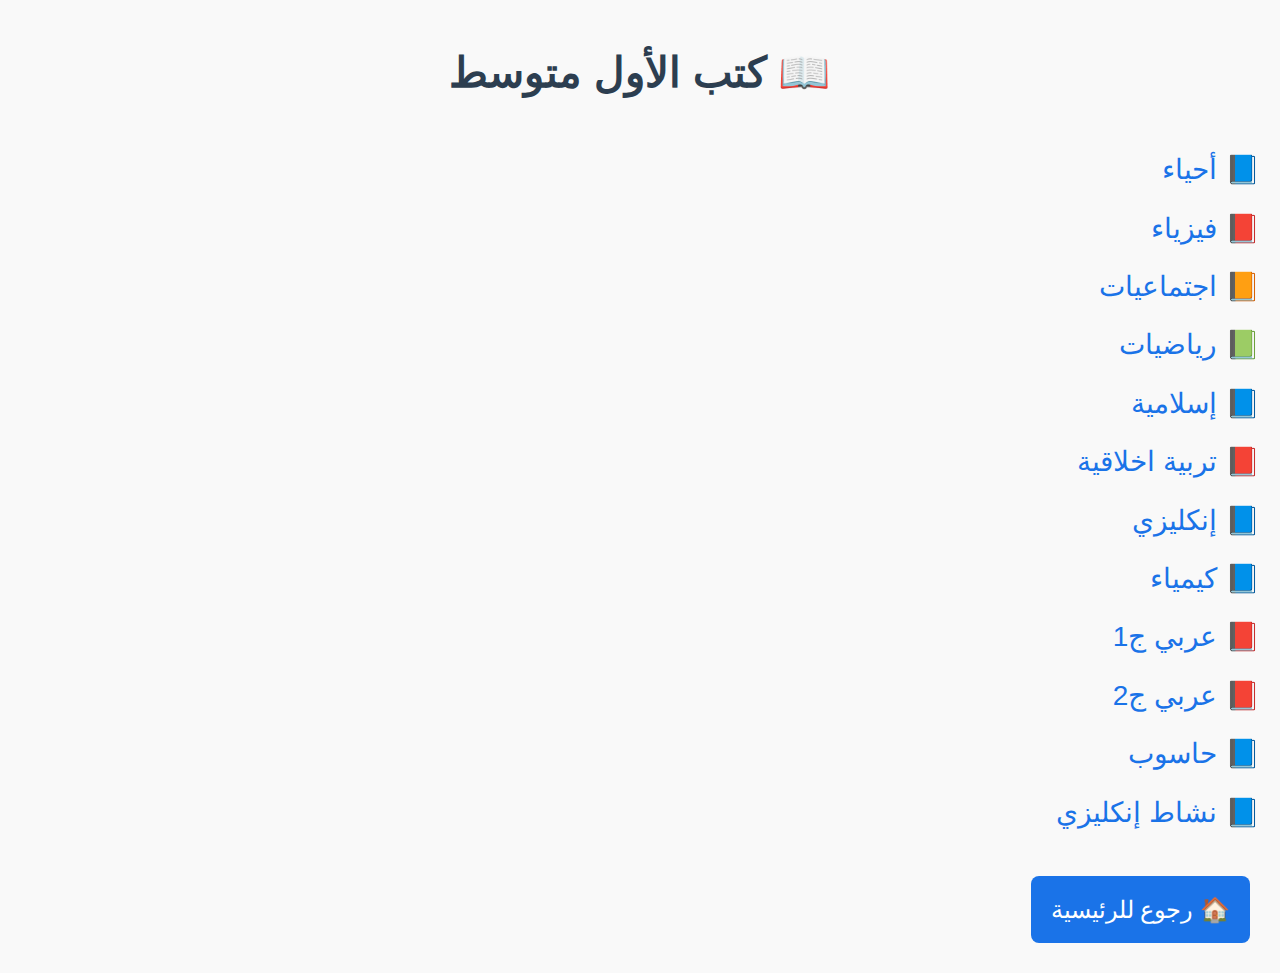
<file: books.html>
<!DOCTYPE html>
<html lang="ar" dir="rtl">
<head>
  <meta charset="UTF-8">
  <title>📖 كتب الأول متوسط</title>
  <link rel="stylesheet" href="styles.css">
</head>
<body>
  <h2>📖 كتب الأول متوسط</h2>
  <ul>
    <li><a href="https://drive.google.com/file/d/1LYQfsvNQDJ5T2YI-eBiEbGYGs1XZrciQ/view?usp=drivesdk" target="_blank">📘 أحياء</a></li>
    <li><a href="https://drive.google.com/file/d/1ybbl5KKtyovEJr9RJcbmT3YQ1KKxDJx7/view?usp=drivesdk" target="_blank">📕 فيزياء</a></li>
    <li><a href="https://drive.google.com/file/d/1Fbg3oG9okburkz10e3jy1eW-LDmremsA/view?usp=drivesdk" target="_blank">📙 اجتماعيات</a></li>
    <li><a href="https://drive.google.com/file/d/1fgVXQf8t2czQrTBpWZ5IqFBzHRSH9Mtj/view?usp=drivesdk" target="_blank">📗 رياضيات</a></li>
    <li><a href="https://drive.google.com/file/d/1p4wHo7yhRQzznTiW-pjb-wDQtMT787ES/view?usp=drivesdk" target="_blank">📘 إسلامية</a></li>
    <li><a href="https://drive.google.com/file/d/1X5x2pBJOHcmLiFFRF2DEsKFlqOzXpfba/view?usp=drivesdk" target="_blank">📕 تربية اخلاقية</a></li>
    <li><a href="https://drive.google.com/file/d/1556Wqvs4HXxLyJxHDwgF7znRbooVFAjl/view?usp=drivesdk" target="_blank">📘 إنكليزي</a></li>
    <li><a href="https://drive.google.com/file/d/1MTGDHwq2otPMsUDIs2OcngH5VNQb23KJ/view?usp=drivesdk" target="_blank">📘 كيمياء</a></li>
    <li><a href="https://drive.google.com/file/d/1cxk-MWLakARNXNTbL8eZjbL08JTkO8Ue/view?usp=drivesdk" target="_blank">📕 عربي ج1</a></li>
    <li><a href="https://drive.google.com/file/d/1A6nGumwN0RXL9h4G0_5fQYtGQA6emr6h/view?usp=drivesdk" target="_blank">📕 عربي ج2</a></li>
    <li><a href="https://drive.google.com/file/d/1FzNb-2dpgGxDX9k-MxZ68NBfs10lTCh3/view?usp=drivesdk" target="_blank">📘 حاسوب</a></li>
    <li><a href="https://drive.google.com/file/d/1X5x2pBJOHcmLiFFRF2DEsKFlqOzXpfba/view?usp=drivesdk" target="_blank">📘 نشاط إنكليزي</a></li>
  </ul>
  <a href="index.html" class="btn">🏠 رجوع للرئيسية</a>
</body>
</html>
</file>
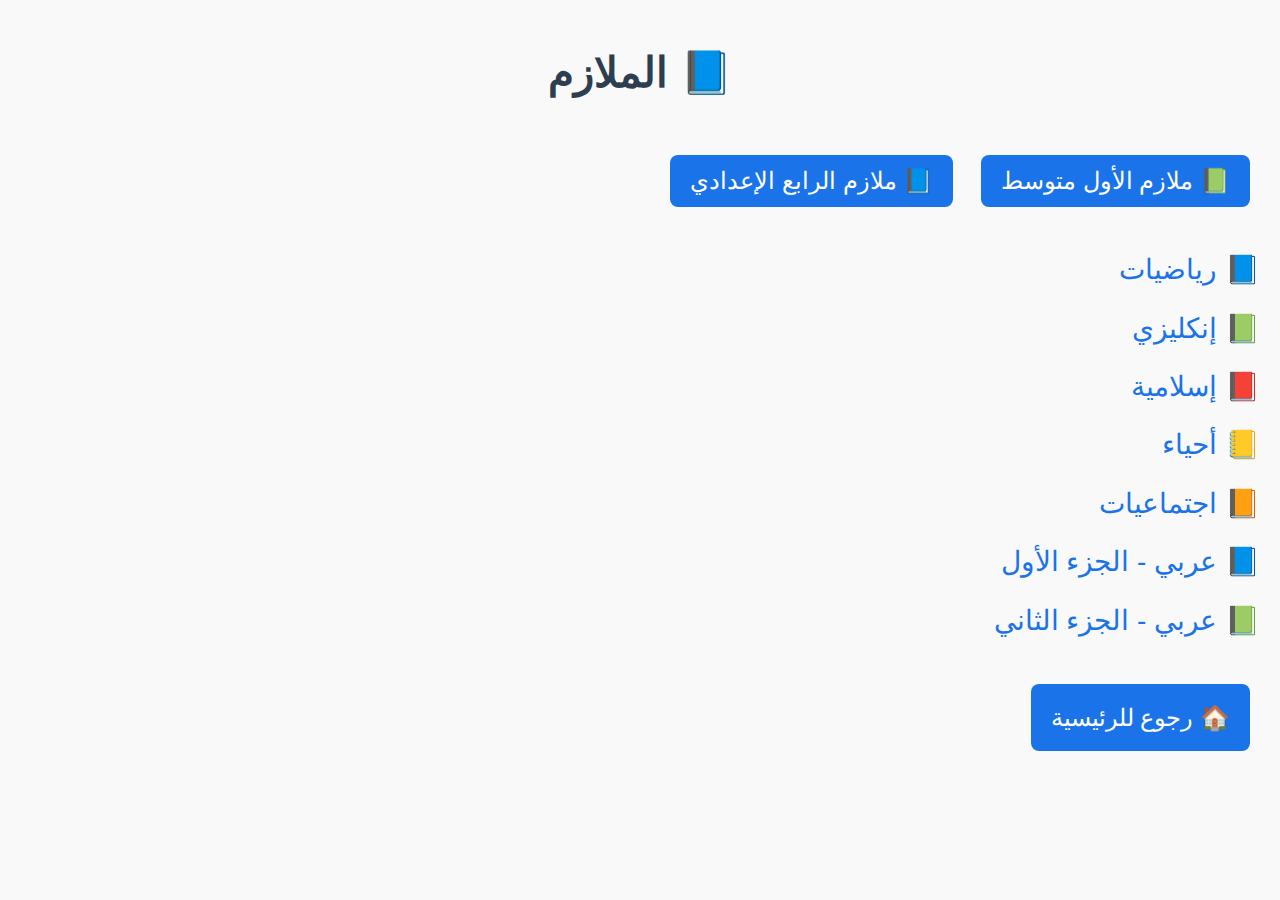
<file: lessons.html>
<!DOCTYPE html>
<html lang="ar" dir="rtl">
<head>
  <meta charset="UTF-8">
  <title>📘 الملازم</title>
  <link rel="stylesheet" href="styles.css">
</head>
<body>
  <h2>📘 الملازم</h2>
  <button onclick="showSection('first')">📗 ملازم الأول متوسط</button>
  <button onclick="showSection('fourth')">📘 ملازم الرابع الإعدادي</button>

  <div id="first" class="section">
    <ul>
      <li><a href="https://drive.google.com/file/d/1ennaAbaxjJjvlebpy4z76uJI7-mdDJFH/view?usp=drivesdk" target="_blank">📘 رياضيات</a></li>
      <li><a href="https://drive.google.com/file/d/1JsLBMUzmmMOmPqxH2r6q80q-QyZnT9o8/view?usp=drivesdk" target="_blank">📗 إنكليزي</a></li>
      <li><a href="https://drive.google.com/file/d/1olnxoHHGn_3bq_LR9VhV72x2iu3XvdCr/view?usp=drivesdk" target="_blank">📕 إسلامية</a></li>
      <li><a href="https://drive.google.com/file/d/1NgOeTISLW29IOKoP8esZVNvERPaTmzrR/view?usp=drivesdk" target="_blank">📒 أحياء</a></li>
      <li><a href="https://drive.google.com/file/d/1hOpg6lkaRpI5AypSGMJNgcg3sVRBK7Hp/view?usp=drivesdk" target="_blank">📙 اجتماعيات</a></li>
      <li><a href="https://drive.google.com/file/d/1AVVh_tqj711mG8SadiLE03hN-sr4MPJK/view?usp=drivesdk" target="_blank">📘 عربي - الجزء الأول</a></li>
      <li><a href="https://drive.google.com/file/d/1-6ue75fdskBBe8QzAg-281UCmfu8HWOL/view?usp=drivesdk" target="_blank">📗 عربي - الجزء الثاني</a></li>
    </ul>
  </div>

  <div id="fourth" class="section" style="display:none;">
    <ul>
      <li>📘 عربي ج1</li>
      <li>📘 عربي ج2</li>
      <li>📕 أحياء</li>
      <li>📗 إسلامية</li>
      <li>📘 إنكليزي</li>
      <li>📙 فيزياء</li>
      <li>📕 فرنسي</li>
      <li>📒 رياضيات</li>
      <li>📘 كيمياء</li>
    </ul>
  </div>

  <a href="index.html" class="btn">🏠 رجوع للرئيسية</a>

  <script>
    function showSection(id) {
      document.getElementById("first").style.display = "none";
      document.getElementById("fourth").style.display = "none";
      document.getElementById(id).style.display = "block";
    }
  </script>
</body>
</html>
</file>
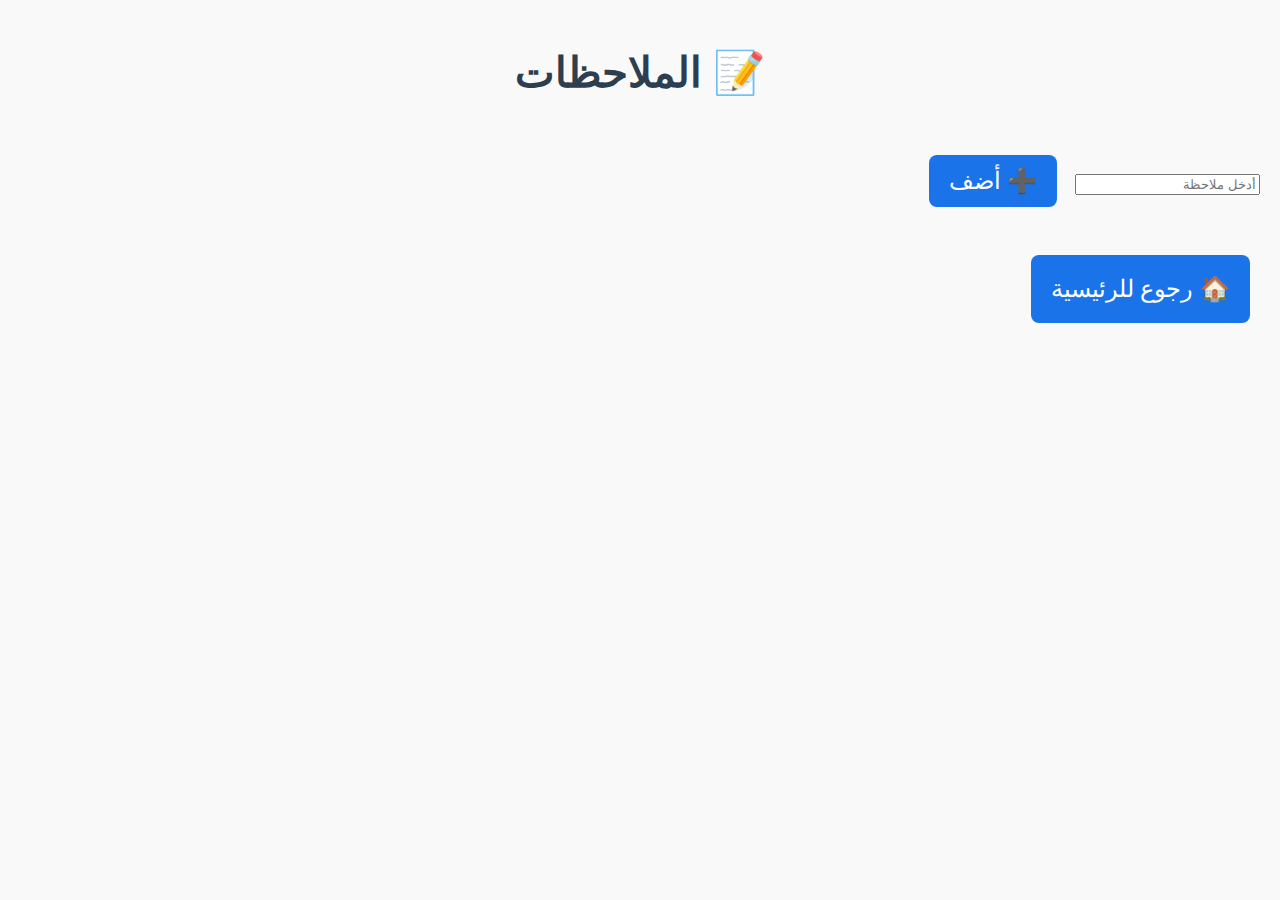
<file: notes.html>
<!DOCTYPE html>
<html lang="ar" dir="rtl">
<head>
  <meta charset="UTF-8">
  <title>📝 الملاحظات</title>
  <link rel="stylesheet" href="styles.css">
</head>
<body>
  <h2>📝 الملاحظات</h2>
  <input type="text" id="noteInput" placeholder="أدخل ملاحظة">
  <button onclick="addNote()">➕ أضف</button>
  <ul id="notesList"></ul>
  <a href="index.html" class="btn">🏠 رجوع للرئيسية</a>

  <script>
    function addNote() {
      let note = document.getElementById("noteInput").value;
      if(note.trim() !== "") {
        let li = document.createElement("li");
        li.textContent = note;
        document.getElementById("notesList").appendChild(li);
        document.getElementById("noteInput").value = "";
      }
    }
  </script>
</body>
</html>
</file>
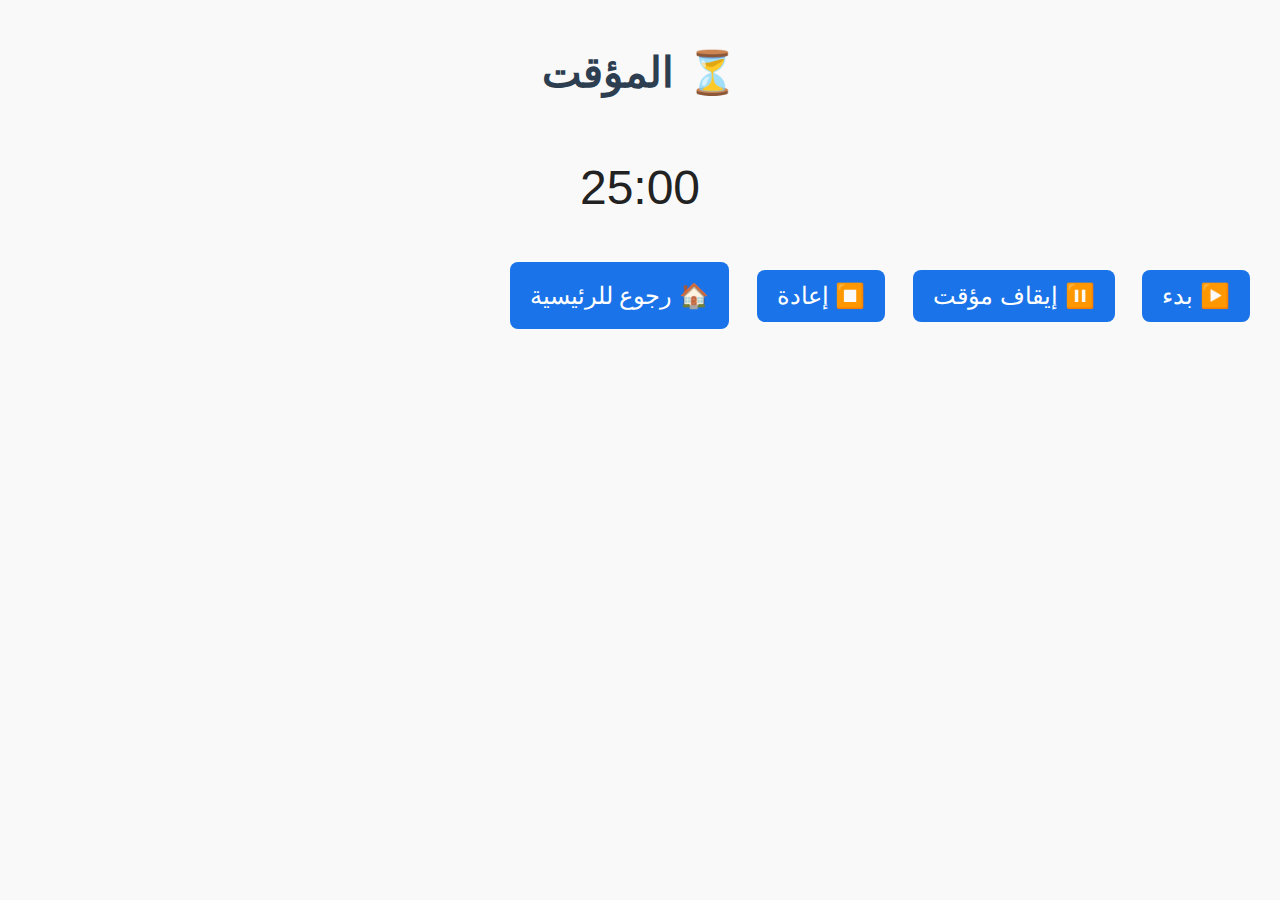
<file: timer.html>
<!DOCTYPE html>
<html lang="ar" dir="rtl">
<head>
  <meta charset="UTF-8">
  <title>⏳ المؤقت</title>
  <link rel="stylesheet" href="styles.css">
</head>
<body>
  <h2>⏳ المؤقت</h2>
  <div id="timerDisplay">25:00</div>
  <button onclick="startTimer()">▶️ بدء</button>
  <button onclick="pauseTimer()">⏸️ إيقاف مؤقت</button>
  <button onclick="resetTimer()">⏹️ إعادة</button>
  <a href="index.html" class="btn">🏠 رجوع للرئيسية</a>

  <script>
    let timer;
    let timeLeft = 1500;

    function updateTimerDisplay() {
      const minutes = Math.floor(timeLeft / 60);
      const seconds = timeLeft % 60;
      document.getElementById("timerDisplay").textContent =
        String(minutes).padStart(2, '0') + ":" + String(seconds).padStart(2, '0');
    }

    function startTimer() {
      if (!timer) {
        timer = setInterval(() => {
          if (timeLeft > 0) {
            timeLeft--;
            updateTimerDisplay();
          } else {
            clearInterval(timer);
            timer = null;
            alert("⏳ انتهى الوقت!");
          }
        }, 1000);
      }
    }

    function pauseTimer() {
      clearInterval(timer);
      timer = null;
    }

    function resetTimer() {
      pauseTimer();
      timeLeft = 1500;
      updateTimerDisplay();
    }

    updateTimerDisplay();
  </script>
</body>
</html>
</file>
<file: styles.css>
body {
  font-family: "Arial", sans-serif;
  font-size: 28px;
  line-height: 1.8;
  text-align: right;
  margin: 20px;
  background: #f9f9f9;
  color: #222;
}

h1, h2 {
  text-align: center;
  color: #2c3e50;
}

ul {
  list-style: none;
  padding: 0;
}

li {
  margin: 8px 0;
}

a {
  text-decoration: none;
  color: #1a73e8;
}

a:hover {
  text-decoration: underline;
}

.btn, button {
  display: inline-block;
  padding: 12px 20px;
  margin: 10px;
  font-size: 24px;
  background: #1a73e8;
  color: #fff;
  border: none;
  border-radius: 8px;
  cursor: pointer;
  text-decoration: none;
}

.btn:hover, button:hover {
  background: #0c5bd3;
}

#timerDisplay {
  font-size: 48px;
  text-align: center;
  margin: 20px 0;
}
</file>
